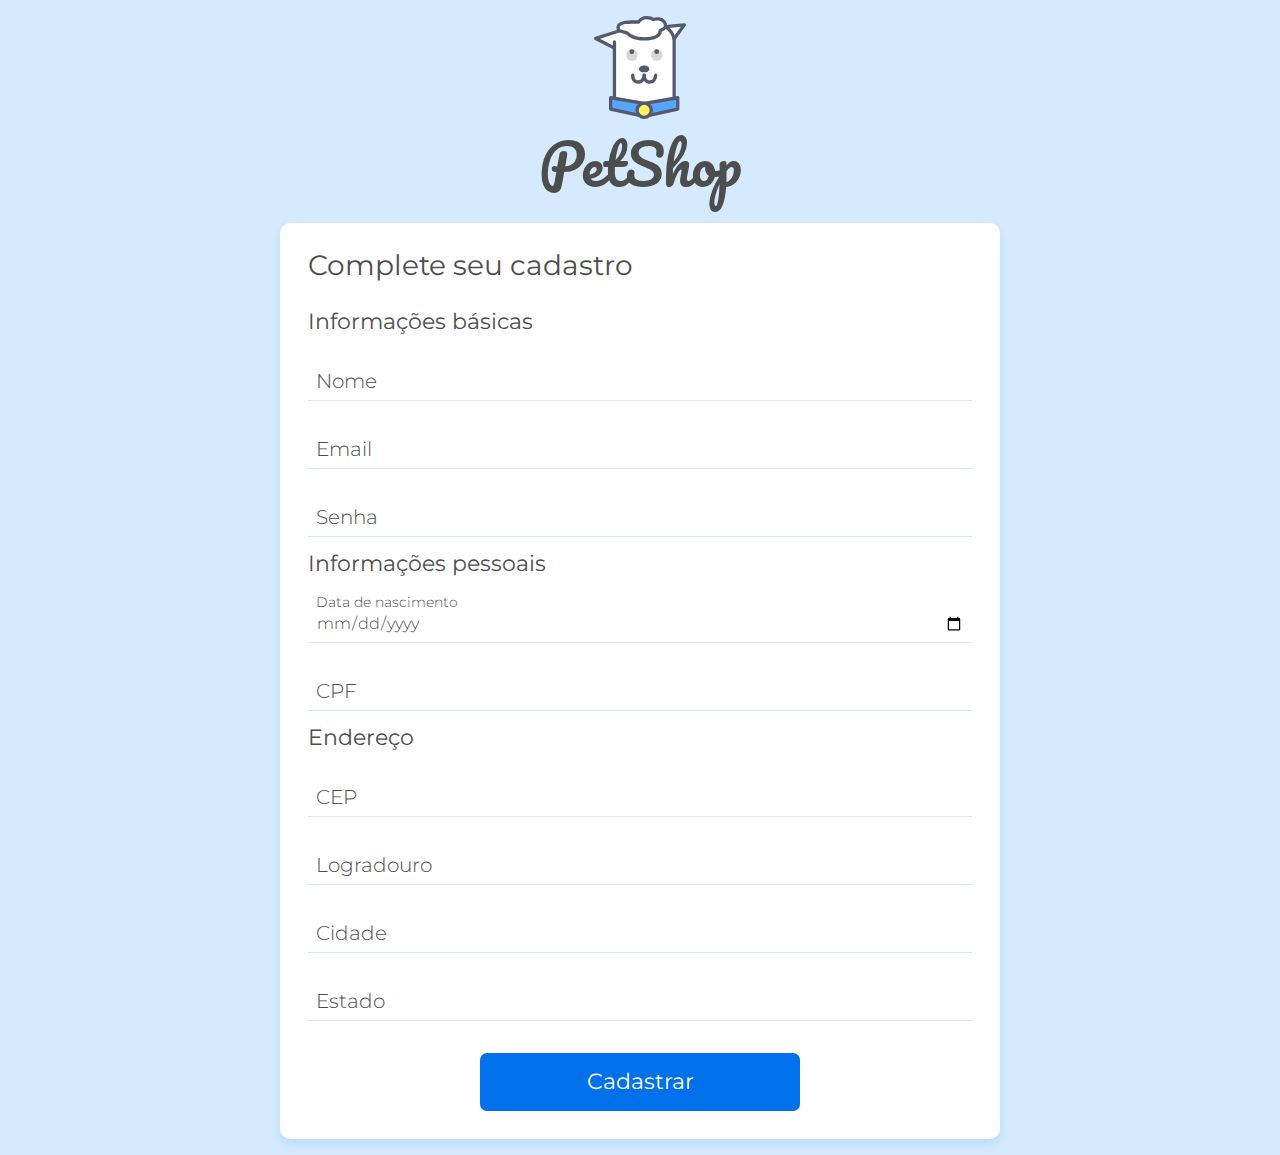
<file: projeto_inicial/admin/telas/index.html>
<!DOCTYPE html>
<html lang="pt">
<head>
    <meta charset="UTF-8">
    <meta name="viewport" content="width=device-width, initial-scale=1.0">
    <title>Doguito Petshop | Criar conta</title>
    <link rel="stylesheet" href="../assets/css/base/base.css">
    <link rel="stylesheet" href="../assets/css/cadastro.css">
</head>
<body>

    <main class="container flex flex--coluna flex--centro">
        <div class="cadastro-cabecalho">
            <img src="../assets/img/doguito.svg" alt="Logo Doguito" class="cadastro-cabecalho__logo">
            <h1 class="cadastro-cabecalho__titulo">PetShop</h1>
        </div>

        <section class="cartao">
            <h2 class="cartao__titulo">Complete seu cadastro</h2>
            <form action="./cadastro_concluido.html" class="formulario flex flex--coluna">
                <fieldset>
                    <legend class="formulario__legenda">Informações básicas</legend>
                    <div class="input-container">
                        <input name="nome" id="nome" class="input" type="text" placeholder="Nome" data-tipo="nome" required>
                        <label class="input-label" for="nome">Nome</label>
                        <span class="input-mensagem-erro">Este campo não está válido</span>
                    </div>
                    <div class="input-container">
                        <input name="email" id="email" class="input" type="email" placeholder="Email" data-tipo="email" required>
                        <label class="input-label" for="email">Email</label>
                        <span class="input-mensagem-erro">Este campo não está válido</span>
                    </div>
                    <div class="input-container">
                        <input name="senha" id="senha" class="input" type="password" placeholder="Senha" minlength="6" onkeyup="senhaForte()" data-tipo="senha" required>
                        <label class="input-label" for="senha">Senha</label>
                        <span class="status" id="status"></span>
                        <span class="input-mensagem-erro"></span>
                    </div>
                </fieldset>
                <fieldset>
                    <legend class="formulario__legenda">Informações pessoais</legend>
                    <div class="input-container">
                        <input name="nascimento" id="nascimento" class="input" type="date" placeholder="Data de nascimento" data-tipo="dataNascimento" required>
                        <label class="input-label" for="nascimento">Data de nascimento</label>
                        <span class="input-mensagem-erro"></span>
                    </div>
                    <div class="input-container">
                        <input name="cpf" id="cpf" class="input" type="text" placeholder="CPF" data-tipo="cpf" required>
                        <label class="input-label" for="cpf">CPF</label>
                        <span class="input-mensagem-erro"></span>
                    </div>
                </fieldset>
                <fieldset>
                    <legend class="formulario__legenda">Endereço</legend>
                    <div class="input-container">
                        <input name="cep" id="cep" class="input" type="number" placeholder="CEP" pattern="[\d]{5}-?[\d]{3}" data-tipo="cep" required>
                        <label class="input-label" for="cep">CEP</label>
                        <span class="input-mensagem-erro"></span>
                    </div>
                    <div class="input-container">
                        <input name="logradouro" id="logradouro" class="input" type="text" placeholder="Logradouro" data-tipo="logradouro" required>
                        <label class="input-label" for="logradouro">Logradouro</label>
                        <span class="input-mensagem-erro"></span>
                    </div>
                    <div class="input-container">
                        <input name="cidade" id="cidade" class="input" type="text" placeholder="Cidade" data-tipo="cidade" required>
                        <label class="input-label" for="cidade">Cidade</label>
                        <span class="input-mensagem-erro">Este campo não está válido</span>
                    </div>
                    <div class="input-container">
                        <input name="estado" id="estado" class="input" type="text" placeholder="Estado" data-tipo="estado" required>
                        <label class="input-label" for="estado">Estado</label>
                        <span class="input-mensagem-erro">Este campo não está válido</span>
                    </div>
                </fieldset>
                <a href="cadastro_concluido.html" class="botao">Cadastrar</a>
            </form>
        </section>
    </main>

    <script src="https://cdnjs.cloudflare.com/ajax/libs/jquery/2.1.3/jquery.min.js"></script>
    <script src="../validation/script.js"></script>
    <script src="../validation/app.js" type="module"></script>

</body>
</html>
</file>
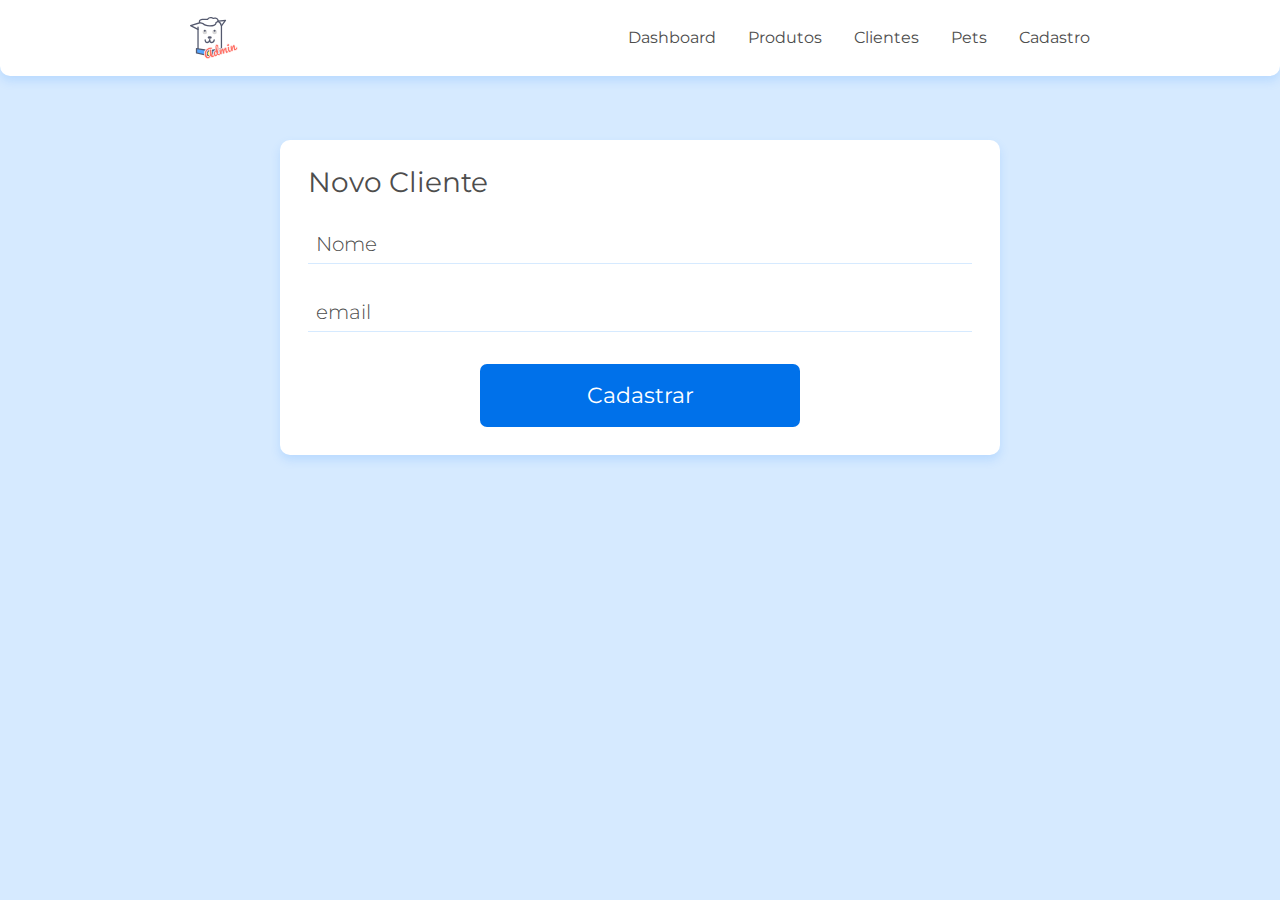
<file: projeto_inicial/admin/telas/cadastra_cliente.html>
<!DOCTYPE html>
<html lang="pt">
<head>
    <meta charset="UTF-8">
    <meta name="viewport" content="width=device-width, initial-scale=1.0">
    <title>Doguito Petshop | Cadastro de cliente</title>
    <link rel="stylesheet" href="../assets/css/base/base.css">
    <link rel="stylesheet" href="../assets/css/cadastra_cliente.css">
</head>
<body>
    
    <header class="cabecalho container">
        <img src="../assets/img/doguitoadm.svg" alt="Logotipo Doguito" class="cabecalho__logo">
        <nav>
            <ul class="cabecalho__lista-navegacao">
                <li class="cabecalho__link">
                    <a href="#">Dashboard</a>
                </li>
                <li class="cabecalho__link">
                    <a href="cadastro_produto.html">Produtos</a>
                </li>
                <li class="cabecalho__link">
                    <a href="lista_cliente.html">Clientes</a>
                </li>
                <li class="cabecalho__link">
                    <a href="#">Pets</a>
                </li>
                <li class="cabecalho__link">
                    <a href="index.html">Cadastro</a>
                </li>
            </ul>
        </nav>
    </header>

    <main class="container flex flex--centro flex--coluna">
        <section class="cartao cadastro">
            <h1 class="cartao__titulo">Novo Cliente</h1>
            <form class="flex flex--coluna" data-form>
                <div class="input-container">
                    <input name="nome" id="nome" class="input" type="text" placeholder="Nome" required data-nome>
                    <label class="input-label" for="nome">Nome</label>
                    <span class="input-mensagem-erro">Esse campo não pode estar vazio</span>
                </div>
                <div class="input-container">
                    <input name="email" id="email" class="input" type="text" placeholder="email" required data-email>
                    <label class="input-label" for="email" >email</label>
                    <span class="input-mensagem-erro">Esse campo não pode estar vazio</span>
                </div>
                <button type="submit"class="botao">
                Cadastrar
            </button>
            </form>
        </section>
    </main>

</body>

    <script src="../controller/cadastraClientes-controller.js" type="module"></script>

</html>
</file>
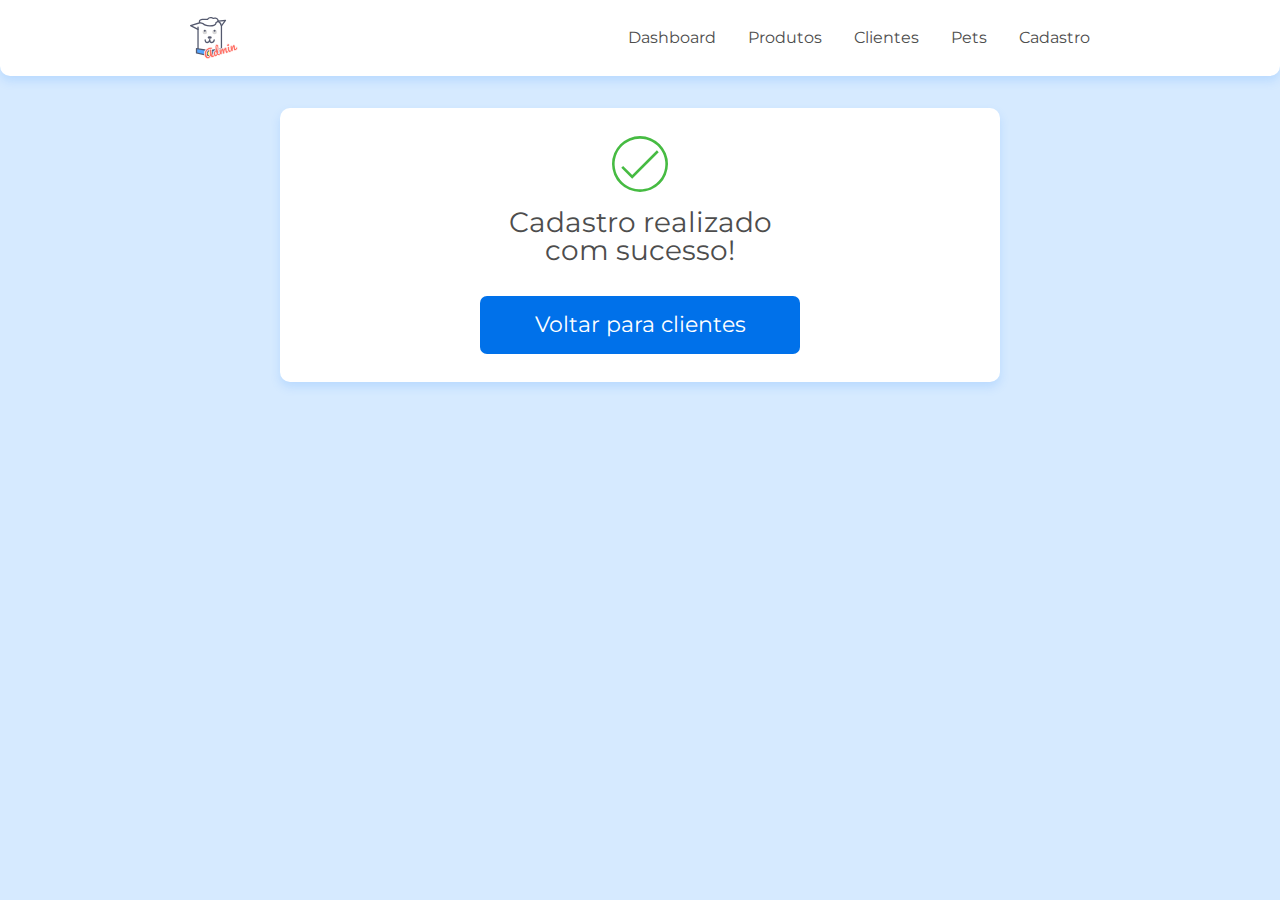
<file: projeto_inicial/admin/telas/cadastro_concluido.html>
<!DOCTYPE html>
<html lang="pt">
<head>
    <meta charset="UTF-8">
    <meta name="viewport" content="width=device-width, initial-scale=1.0">
    <title>Doguito Petshop | Cadastro concluído</title>
    <link rel="stylesheet" href="../assets/css/base/base.css">
    <link rel="stylesheet" href="../assets/css/cadastro_concluido.css">
</head>
<body>

    <header class="cabecalho container">
        <img src="../assets/img/doguitoadm.svg" alt="Logotipo Doguito" class="cabecalho__logo">
        <nav>
            <ul class="cabecalho__lista-navegacao">
                <li class="cabecalho__link">
                    <a href="#">Dashboard</a>
                </li>
                <li class="cabecalho__link">
                    <a href="cadastro_produto.html">Produtos</a>
                </li>
                <li class="cabecalho__link">
                    <a href="lista_cliente.html">Clientes</a>
                </li>
                <li class="cabecalho__link">
                    <a href="#">Pets</a>
                </li>
                <li class="cabecalho__link">
                    <a href="index.html">Cadastro</a>
                </li>
            </ul>
        </nav>
    </header>

    <main class="container flex flex--coluna flex--centro">
        <section class="cadastro-cartao cartao">
            <span class="cadastro-cartao__icone-concluido"></span>
            <h1 class="cadastro-cartao__titulo cartao__titulo">Cadastro realizado com sucesso!</h1>
            <a href="./lista_cliente.html" class="botao">Voltar para clientes</a>
        </section>
    </main>

</body>
</html>
</file>
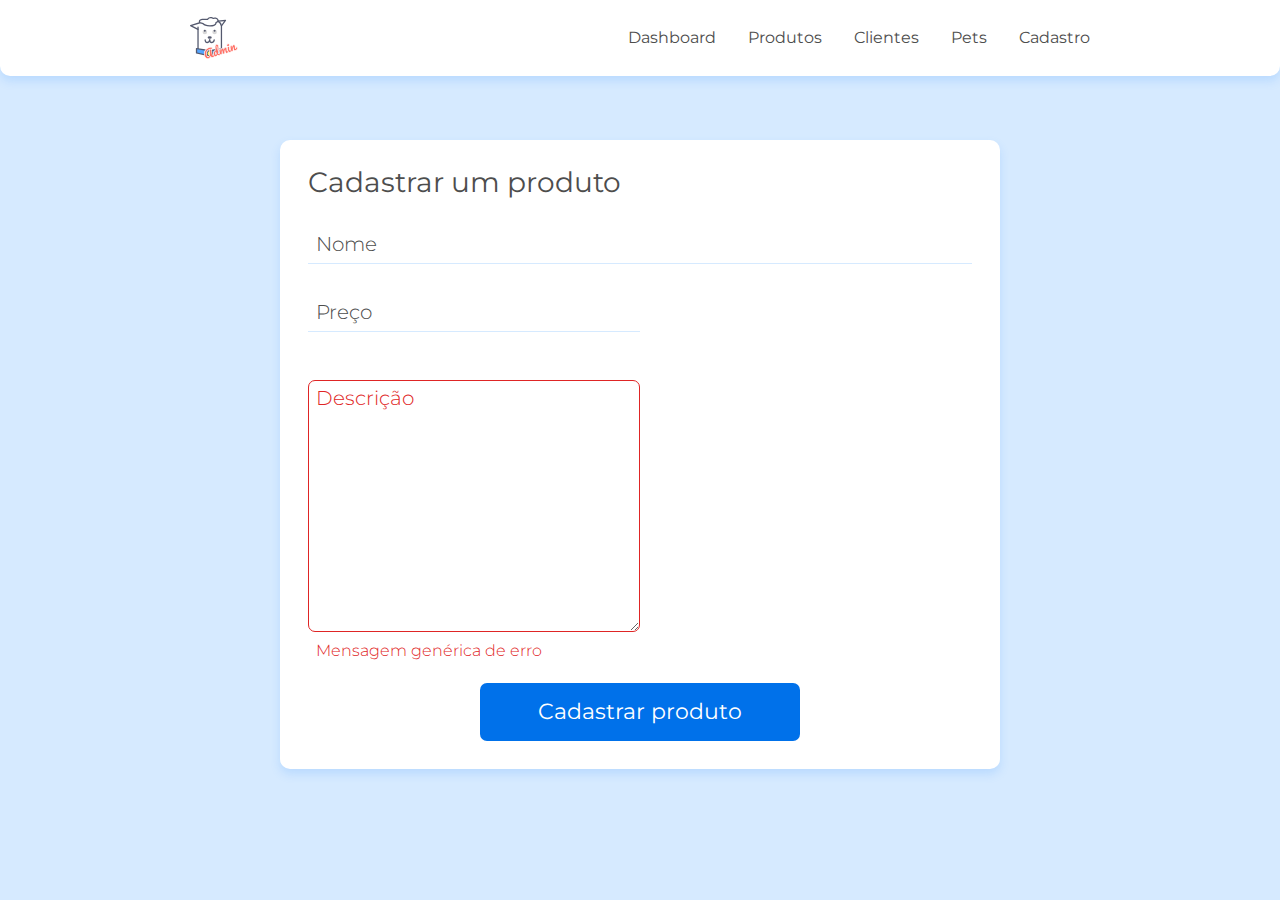
<file: projeto_inicial/admin/telas/cadastro_produto.html>
<!DOCTYPE html>
<html lang="pt">
<head>
    <meta charset="UTF-8">
    <meta name="viewport" content="width=device-width, initial-scale=1.0">
    <title>Doguito Petshop | Cadastro de produto</title>
    <link rel="stylesheet" href="../assets/css/base/base.css">
    <link rel="stylesheet" href="../assets/css/cadastra_cliente.css">
    <link rel="stylesheet" href="../assets/css/cadastro_produto.css">
</head>
<body>
    
    <header class="cabecalho container">
        <img src="../assets/img/doguitoadm.svg" alt="Logotipo Doguito" class="cabecalho__logo">
        <nav>
            <ul class="cabecalho__lista-navegacao">
                <li class="cabecalho__link">
                    <a href="#">Dashboard</a>
                </li>
                <li class="cabecalho__link">
                    <a href="cadastro_produto.html">Produtos</a>
                </li>
                <li class="cabecalho__link">
                    <a href="lista_cliente.html">Clientes</a>
                </li>
                <li class="cabecalho__link">
                    <a href="#">Pets</a>
                </li>
                <li class="cabecalho__link">
                    <a href="index.html">Cadastro</a>
                </li>
            </ul>
        </nav>
    </header>
    
    <main class="container flex flex--centro flex--coluna">
        <section class="cartao cadastro">
            <h1 class="cartao__titulo">Cadastrar um produto</h1>
            <form action="#" class="flex flex--coluna">
                <div class="input-container">
                    <input name="nome" id="nome" class="input" type="text" placeholder="Nome">
                    <label class="input-label" for="nome">Nome</label>
                    <span class="input-mensagem-erro">Mensagem genérica de erro</span>
                </div>
                <div class="input-container cadastro__preco-container">
                    <input name="preco" id="preco" class="input" type="text" placeholder="Preço">
                    <label class="input-label" for="preco">Preço</label>
                    <span class="input-mensagem-erro">Mensagem genérica de erro</span>
                </div>
                <div class="textarea-container textarea-container--invalido cadastro__descricao-container">
                    <textarea class="textarea cadastro__descricao" name="descricao" id="descricao" placeholder="Descrição"></textarea>
                    <label class="textarea-label" for="descricao">Descrição</label>
                    <span class="textarea-mensagem-erro">Mensagem genérica de erro</span>
                </div>
                <a href="./cadastro_produto_concluido.html" class="botao">Cadastrar produto</a>
            </form>
        </section>
    </main>
    
</body>
</html>
</file>
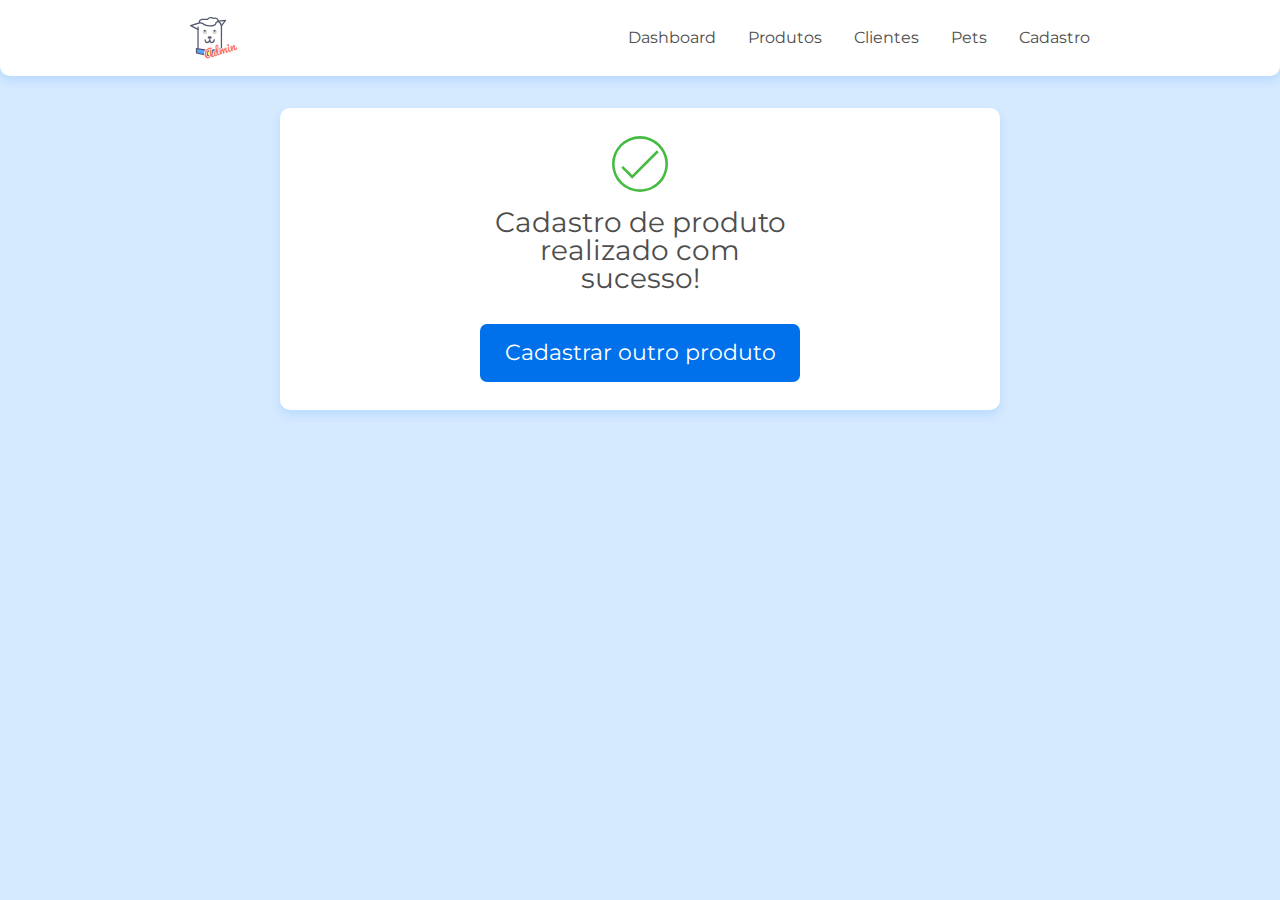
<file: projeto_inicial/admin/telas/cadastro_produto_concluido.html>
<!DOCTYPE html>
<html lang="pt">
<head>
    <meta charset="UTF-8">
    <meta name="viewport" content="width=device-width, initial-scale=1.0">
    <title>Doguito Petshop | Cadastro concluído</title>
    <link rel="stylesheet" href="../assets/css/base/base.css">
    <link rel="stylesheet" href="../assets/css/cadastro_concluido.css">
</head>
<body>

    <header class="cabecalho container">
        <img src="../assets/img/doguitoadm.svg" alt="Logotipo Doguito" class="cabecalho__logo">
        <nav>
            <ul class="cabecalho__lista-navegacao">
                <li class="cabecalho__link">
                    <a href="#">Dashboard</a>
                </li>
                <li class="cabecalho__link">
                    <a href="cadastro_produto.html">Produtos</a>
                </li>
                <li class="cabecalho__link">
                    <a href="lista_cliente.html">Clientes</a>
                </li>
                <li class="cabecalho__link">
                    <a href="#">Pets</a>
                </li>
                <li class="cabecalho__link">
                    <a href="index.html">Cadastro</a>
                </li>
            </ul>
        </nav>
    </header>

    <main class="container flex flex--coluna flex--centro">
        <section class="cadastro-cartao cartao">
            <span class="cadastro-cartao__icone-concluido"></span>
            <h1 class="cadastro-cartao__titulo cartao__titulo">Cadastro de produto realizado com sucesso!</h1>
            <a href="./cadastro_produto.html" class="botao">Cadastrar outro produto</a>
        </section>
    </main>
    
</body>
</html>
</file>
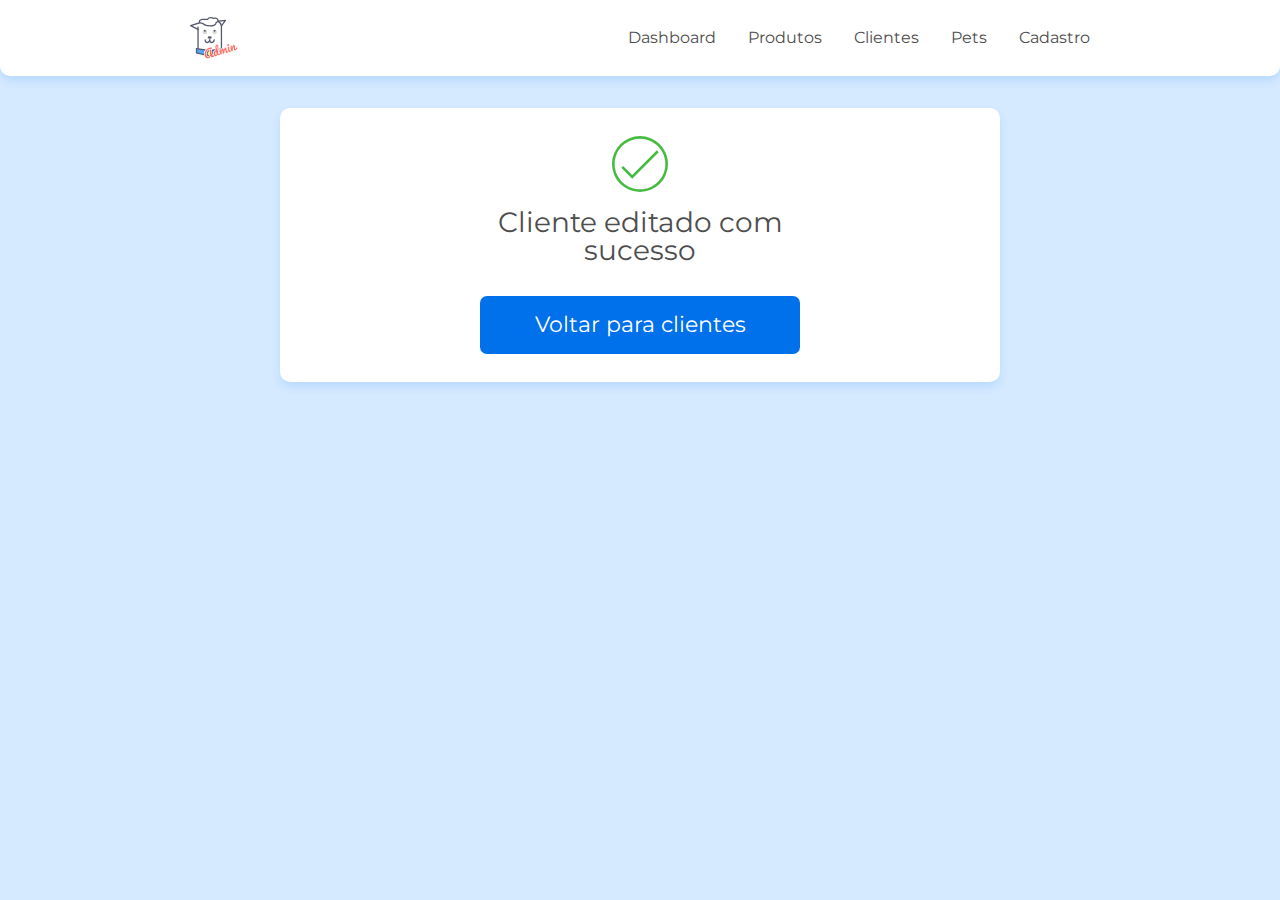
<file: projeto_inicial/admin/telas/edicao_concluida.html>
<!DOCTYPE html>
<html lang="pt">
<head>
    <meta charset="UTF-8">
    <meta name="viewport" content="width=device-width, initial-scale=1.0">
    <title>Doguito Petshop | Cadastro concluído</title>
    <link rel="stylesheet" href="../assets/css/base/base.css">
    <link rel="stylesheet" href="../assets/css/edicao_concluida.css">
</head>
<body>
    
    <header class="cabecalho container">
        <img src="../assets/img/doguitoadm.svg" alt="Logotipo Doguito" class="cabecalho__logo">
        <nav>
            <ul class="cabecalho__lista-navegacao">
                <li class="cabecalho__link">
                    <a href="#">Dashboard</a>
                </li>
                <li class="cabecalho__link">
                    <a href="cadastro_produto.html">Produtos</a>
                </li>
                <li class="cabecalho__link">
                    <a href="lista_cliente.html">Clientes</a>
                </li>
                <li class="cabecalho__link">
                    <a href="#">Pets</a>
                </li>
                <li class="cabecalho__link">
                    <a href="index.html">Cadastro</a>
                </li>
            </ul>
        </nav>
    </header>

    <main class="container flex flex--coluna flex--centro">
        <section class="cadastro-cartao cartao">
            <span class="cadastro-cartao__icone-concluido"></span>
            <h1 class="cadastro-cartao__titulo cartao__titulo">Cliente editado com sucesso</h1>
            <a href="./lista_cliente.html" class="botao">Voltar para clientes</a>
        </section>
    </main>

</body>
</html>
</file>
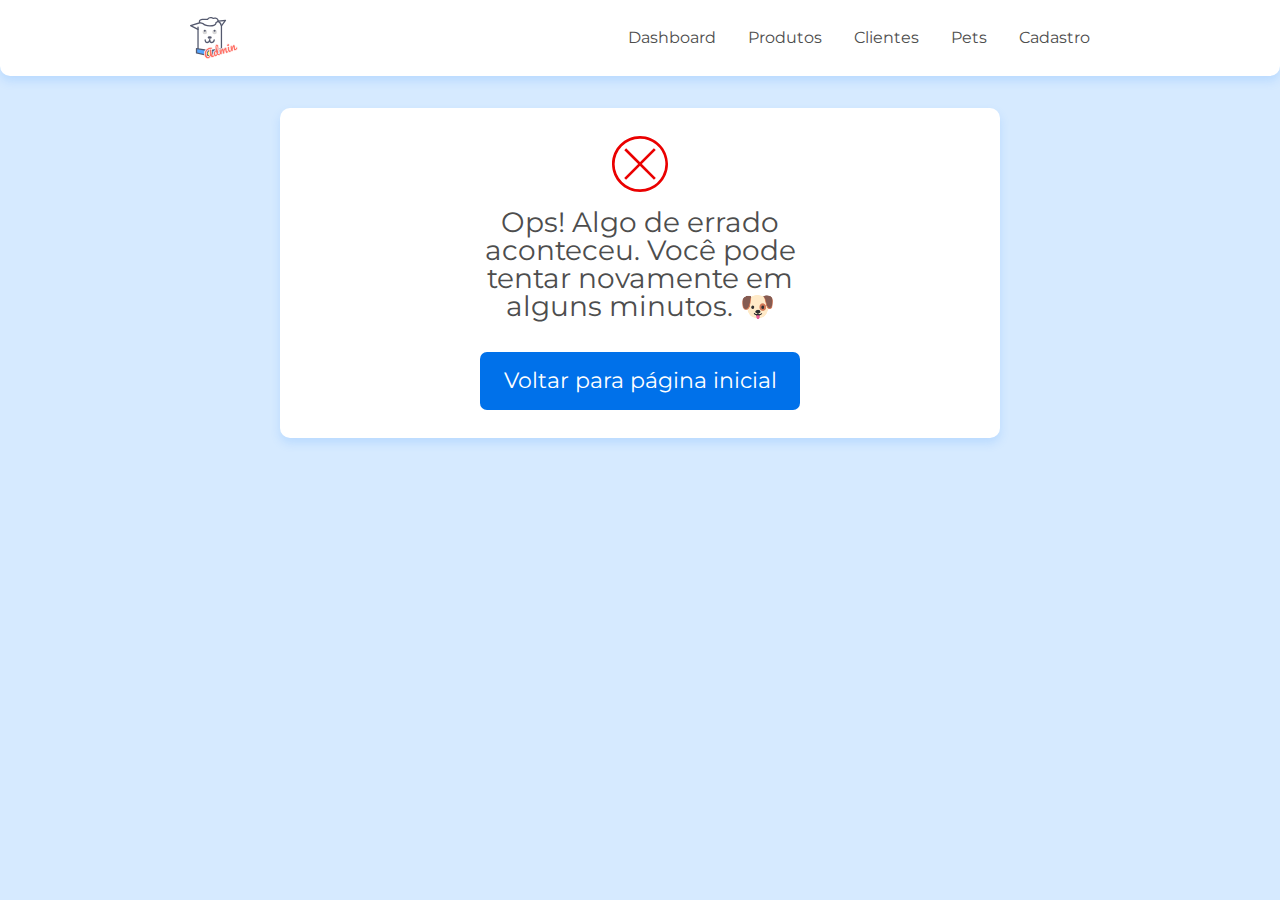
<file: projeto_inicial/admin/telas/edita_cliente.html>
<!DOCTYPE html>
<html lang="pt">
<head>
    <meta charset="UTF-8">
    <meta name="viewport" content="width=device-width, initial-scale=1.0">
    <title>Doguito Petshop | Atualizar cliente</title>
    <link rel="stylesheet" href="../assets/css/base/base.css">
    <link rel="stylesheet" href="../assets/css/cadastra_cliente.css">
</head>
<body>

    <header class="cabecalho container">
        <img src="../assets/img/doguitoadm.svg" alt="Logotipo Doguito" class="cabecalho__logo">
        <nav>
            <ul class="cabecalho__lista-navegacao">
                <li class="cabecalho__link">
                    <a href="#">Dashboard</a>
                </li>
                <li class="cabecalho__link">
                    <a href="cadastro_produto.html">Produtos</a>
                </li>
                <li class="cabecalho__link">
                    <a href="lista_cliente.html">Clientes</a>
                </li>
                <li class="cabecalho__link">
                    <a href="#">Pets</a>
                </li>
                <li class="cabecalho__link">
                    <a href="index.html">Cadastro</a>
                </li>
            </ul>
        </nav>
    </header>

    <main class="container flex flex--centro flex--coluna">
        <section class="cartao cadastro">
            <h1 class="cartao__titulo">Edição</h1>
            <form action="#" class="flex flex--coluna" data-form>
                <div class="input-container">
                    <input name="nome" id="nome" class="input" type="text" placeholder="Nome" required data-nome>
                    <label class="input-label" for="nome">Nome</label>
                    <span class="input-mensagem-erro">Esse campo não pode ficar vazio</span>
                </div>
                <div class="input-container">
                    <input name="email" id="email" class="input" type="text" placeholder="email" required data-email>
                    <label class="input-label" for="email">email</label>
                    <span class="input-mensagem-erro">Esse campo não pode ficar vazio</span>
                </div>
                <button type="submit"class="botao">
                    Editar cliente
                </button>
            </form>
        </section>
    </main>

    <script src="../controller/atualizarCliente-controller.js" type="module"></script>
    
</body>
</html>
</file>
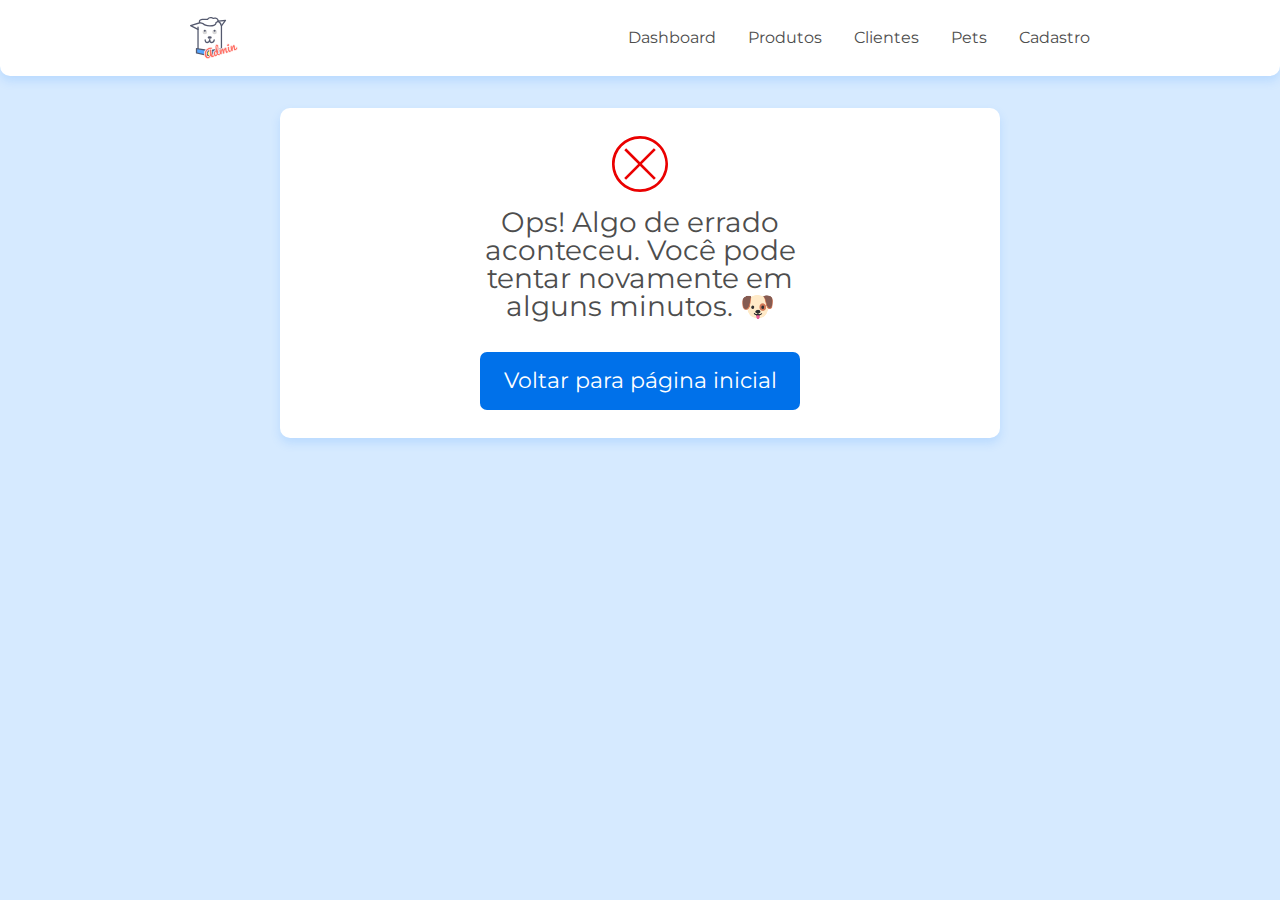
<file: projeto_inicial/admin/telas/erro.html>
<!DOCTYPE html>
<html lang="pt">
<head>
    <meta charset="UTF-8">
    <meta name="viewport" content="width=device-width, initial-scale=1.0">
    <title>Doguito Petshop | Cadastro concluído</title>
    <link rel="stylesheet" href="../assets/css/base/base.css">
    <link rel="stylesheet" href="../assets/css/erro_geral.css">
</head>
<body>

    <header class="cabecalho container">
        <img src="../assets/img/doguitoadm.svg" alt="Logotipo Doguito" class="cabecalho__logo">
        <nav>
            <ul class="cabecalho__lista-navegacao">
                <li class="cabecalho__link">
                    <a href="#">Dashboard</a>
                </li>
                <li class="cabecalho__link">
                    <a href="cadastro_produto.html">Produtos</a>
                </li>
                <li class="cabecalho__link">
                    <a href="lista_cliente.html">Clientes</a>
                </li>
                <li class="cabecalho__link">
                    <a href="#">Pets</a>
                </li>
                <li class="cabecalho__link">
                    <a href="index.html">Cadastro</a>
                </li>
            </ul>
        </nav>
    </header>

    <main class="container flex flex--coluna flex--centro">
        <section class="cadastro-cartao cartao">
            <span class="cadastro-cartao__icone-concluido"></span>
            <h1 class="cadastro-cartao__titulo cartao__titulo">Ops! Algo de errado aconteceu. Você pode tentar novamente em alguns minutos. &#128054</h1>
            <a href="./lista_cliente.html" class="botao">Voltar para página inicial</a>
        </section>
    </main>

</body>
</html>
</file>
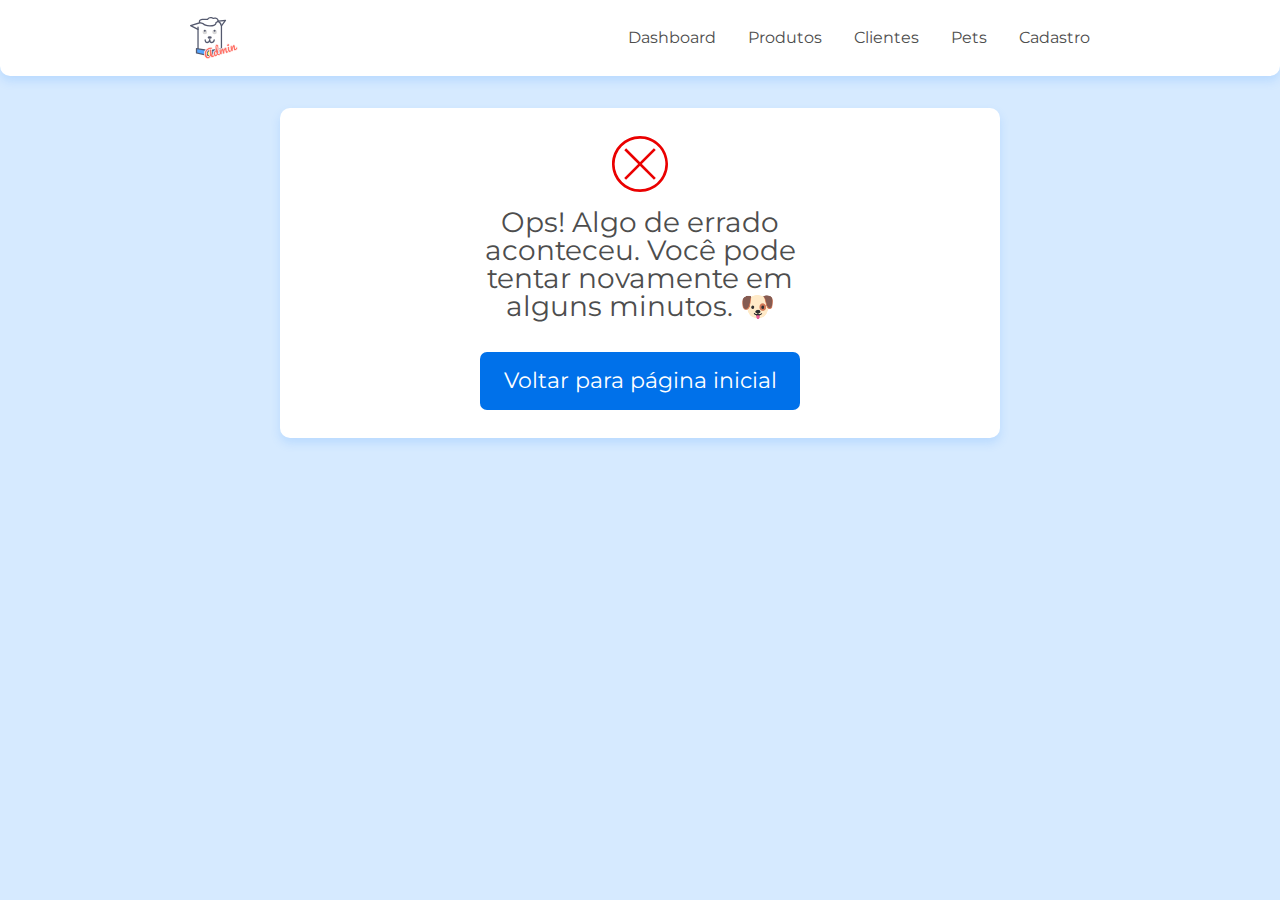
<file: projeto_inicial/admin/telas/lista_cliente.html>
<!DOCTYPE html>
<html lang="pt">
<head>
    <meta charset="UTF-8">
    <meta name="viewport" content="width=device-width, initial-scale=1.0">
    <title>Doguito Petshop | Clientes</title>
    <link href="https://fonts.googleapis.com/css2?family=Montserrat:wght@300;400&display=swap" rel="stylesheet">
    <link href="https://fonts.googleapis.com/css2?family=Pacifico&display=swap" rel="stylesheet"> 
    <link rel="stylesheet" href="../assets/css/base/base.css">
    <link rel="stylesheet" href="../assets/css/componentes/cabecalho.css">
    <link rel="stylesheet" href="../assets/css/lista_cliente.css">
    <link rel="stylesheet" href="../assets/css/componentes/tabela.css">
    <link rel="stylesheet" href="../assets/css/componentes/botao.css">
    <link rel="stylesheet" href="../assets/css/componentes/modal.css">
</head>
<body>
    
    <header class="cabecalho container">
        <img src="../assets/img/doguitoadm.svg" alt="Logotipo Doguito" class="cabecalho__logo">
        <nav>
            <ul class="cabecalho__lista-navegacao">
                <li class="cabecalho__link">
                    <a href="#">Dashboard</a>
                </li>
                <li class="cabecalho__link">
                    <a href="cadastro_produto.html">Produtos</a>
                </li>
                <li class="cabecalho__link">
                    <a href="lista_cliente.html">Clientes</a>
                </li>
                <li class="cabecalho__link">
                    <a href="#">Pets</a>
                </li>
                <li class="cabecalho__link">
                    <a href="index.html">Cadastro</a>
                </li>
            </ul>
        </nav>
    </header>

    <main class="clientes-container">
        <table class="tabela">
            <thead>
                <tr>
                    <th class="tabela__coluna--p">Nome</th>
                    <th class="tabela__coluna--g">Email</th>
                    <th class="tabela__coluna--m tabela__alinhamento--direita">
                        <a href="./cadastra_cliente.html" class="botao-simples botao-simples--adicionar">Novo Cliente</a>
                    </th>
                </tr>
            </thead>
            <tbody data-tabela></tbody>
        </table>
        <div class="modal-container modal--fechado">
            <article class="modal">
                <h2 class="modal__titulo">Excluir</h2>
                <button class="modal__fechar">X</button>
                <p class="modal__texto">Deseja excluir essa entrada?</p>
                <div class="modal__botao-container">
                    <button class="modal__botao modal__botao--confirmar">Excluir</button>
                    <button class="modal__botao">Não excluir</button>
                </div>
            </article>
        </div>
    </main>

</body> 

    <script src="../controller/listaClientes-controller.js" type="module"></script>

</html>
</file>
<file: projeto_inicial/admin/assets/css/cadastro.css>
.cadastro-cabecalho {
    display: flex;
    flex-direction: column;
    align-items: center;

    padding-top: 1rem;
}

.cadastro-cabecalho__logo {
    width: 2.625rem;
    margin-bottom: 0.5rem;
}

.cadastro-cabecalho__titulo {
    font-family: var(--fonte-familia-logo);
    font-size: var(--fonte-tamanho-logo);
    margin-bottom: 1rem;
}

@media(min-width: 800px) {
    .cadastro-cabecalho__logo {
        width: 5.75rem;
        margin-bottom: 1rem;
    }

    .cadastro-cabecalho__titulo {
        margin-bottom: 2rem;
    }
}
</file>
<file: projeto_inicial/admin/assets/css/cadastra_cliente.css>
.cadastro {
    display: flex;
    flex-direction: column;
    margin-top: 2rem;
}
</file>
<file: projeto_inicial/admin/assets/css/cadastro_concluido.css>
.cadastro-cartao {
    display: flex;
    flex-direction: column;
    align-items: center;
    text-align: center;
}

.cadastro-cartao__icone-concluido {
    display: block;
    width: 3.5rem;
    height: 3.5rem;

    margin-bottom: 1rem;

    background-image: url(../img/checkmark.svg);
    background-size: cover;
    background-repeat: no-repeat;
}

.cadastro-cartao__titulo {
    max-width: 20rem;
}
</file>
<file: projeto_inicial/admin/assets/css/cadastro_produto.css>
.cadastro__descricao {
    height: 15.75rem;
}

.cadastro__preco-container, .cadastro__descricao-container {
    width: 50%;
}
</file>
<file: projeto_inicial/admin/assets/css/edicao_concluida.css>
.cadastro-cartao {
    display: flex;
    flex-direction: column;
    align-items: center;
    text-align: center;
}

.cadastro-cartao__icone-concluido {
    display: block;
    width: 3.5rem;
    height: 3.5rem;

    margin-bottom: 1rem;

    background-image: url(../img/checkmark.svg);
    background-size: cover;
    background-repeat: no-repeat;
}

.cadastro-cartao__titulo {
    max-width: 20rem;
}
</file>
<file: projeto_inicial/admin/assets/css/erro_geral.css>
.cadastro-cartao {
    display: flex;
    flex-direction: column;
    align-items: center;
    text-align: center;
}

.cadastro-cartao__icone-concluido {
    display: block;
    width: 3.5rem;
    height: 3.5rem;

    margin-bottom: 1rem;

    background-image: url(../img/denied.svg);
    background-size: cover;
    background-repeat: no-repeat;
}

.cadastro-cartao__titulo {
    max-width: 20rem;
}
</file>
<file: projeto_inicial/admin/assets/css/componentes/cabecalho.css>
.cabecalho {
    background-color: var(--cor-contraste-claro);
    border-radius: 0 0 10px 10px;
    box-shadow: var(--sombra);
    display: flex;
    justify-content: space-between;
    align-items: center;
    height: 4.75rem;
    margin-bottom: 2rem;
}

.cabecalho__logo {
    width: 3rem;
}

.cabecalho__lista-navegacao {
    display: flex;
}

.cabecalho__link {
    margin-left: 2rem;
}
</file>
<file: projeto_inicial/admin/assets/css/lista_cliente.css>
.clientes-container {
    padding-right: 1rem;
    padding-left: 1rem;
}

@media(min-width: 1200px) {
	.clientes-container {
		padding-left: calc((100vw - 900px)/2);
		padding-right: calc((100vw - 900px)/2);
	}
}
</file>
<file: projeto_inicial/admin/assets/css/componentes/tabela.css>
.tabela {
    margin-top: 2.25rem;

    width: 100%;

    background-color: var(--cor-contraste-claro);
    border-radius: 10px;
    box-shadow: var(--sombra);

    border-collapse: initial;

    text-align: left;
}

.tabela td:first-of-type, .tabela th:first-of-type {
    padding-left: 1.75rem;
}

.tabela td:last-of-type, .tabela th:last-of-type {
    padding-right: 1.75rem;
}

.tabela thead {
    font-size: var(--fonte-tamanho-tabela-cabecalho);
}

.tabela th {
    padding-top: 1.75rem;
    padding-bottom: 1.75rem;
    border-bottom: 1px solid var(--cor-secundaria);
}

.tabela td {
    padding-top: 1rem;
    padding-bottom: 1rem;
}

.tabela__alinhamento--direita {
    text-align: right;
}

.tabela__coluna--p {
    width: 20%;
}

.tabela__coluna--m {
    width: 25%;
}

.tabela__coluna--g {
    width: 50%;
}

.tabela tr:last-of-type td {
    padding-bottom: 1.75rem;
}

.tabela__botoes-controle {
    display: flex;
    align-items: center;
    justify-content: flex-end;
}

.tabela__botoes-controle li:first-of-type {
    margin-right: 2.25rem;
}

.td {
    padding: 1rem;
}
</file>
<file: projeto_inicial/admin/assets/css/componentes/botao.css>
.botao {
    display: block;
    background-color: var(--cor-primaria);
    border-radius: 7px;
    width: 100%;
    margin-top: 1rem;
    max-width: 20rem;
    padding: 1.125rem;
    box-sizing: border-box;
    color: var(--cor-contraste-claro);
    font-size: var(--fonte-tamanho-botao);
    align-self: center;
    text-align: center;
}

.botao-simples {
    border: none;
    background-color: unset;
}

.botao-simples--adicionar {
    color: var(--cor-primaria);
}

.botao-simples--excluir {
    color: var(--cor-aviso);
}

.botao-simples--editar {
    color: var(--cor-sucesso);
}
</file>
<file: projeto_inicial/admin/assets/css/componentes/modal.css>
.modal {
    background-color: var(--cor-contraste-claro);
    border-radius: 10px;
    padding: 1.75rem;
    box-sizing: border-box;
    max-width: 22.5rem;
    position: relative;
}

.modal-container {
    background-color: var(--cor-transparencia);
    display: flex;
    justify-content: center;
    align-items: center;
    width: 100vw;
    height: 100vh;
    position: fixed;
    top: 0;
    left: 0;
    transition: 0.25s;
}

.modal__titulo {
    font-size: var(--fonte-tamanho-modal-titulo);
    color: var(--cor-aviso);
    margin-bottom: 1rem;
}

.modal__botao {
    font-size: var(--fonte-tamanho-modal-botao);
}

.modal__texto { 
    margin-bottom: 3.875rem;
}

.modal__botao--confirmar {
    color: var(--cor-aviso);
    margin-right: 2.25rem;
}

.modal__botao-container {
    display: flex;
}

.modal__fechar {
    position: absolute;
    display: block;
    height: 1rem;
    width: 1rem;
    top: 1.75rem;
    right: 1.75rem;
}

.modal--fechado {
    left: -100vw;
    transition: .25s;
}
</file>
<file: projeto_inicial/admin/assets/css/base/base.css>
@import url(_reset.css);
@import url(_variaveis.css);
@import url('../componentes/botao.css');
@import url('../componentes/inputs.css');
@import url('../componentes/cartao.css');
@import url('../componentes/cabecalho.css');
@import url('https://fonts.googleapis.com/css2?family=Montserrat:wght@300;400&display=swap');
@import url('https://fonts.googleapis.com/css2?family=Pacifico&display=swap');

body {
	background-color: var(--cor-secundaria);
	color: var(--cor-contraste-escuro);
	font-family: var(--fonte-familia-corpo);
	overflow-x: hidden;
}

.container { 
	padding-right: 1rem;
	padding-left: 1rem;
}

.flex {
	display: flex;
}

.flex--centro {
	align-items: center;
	justify-content: center;
}

.flex--coluna {
	flex-direction: column;
}

@media(min-width: 800px) {
  .container {
		padding-right: 2.5rem;
		padding-left: 2.5rem;	
	}
}

@media(min-width: 1200px) {
	.container {
		padding-left: calc((100vw - 900px)/2);
		padding-right: calc((100vw - 900px)/2);
	}
}
</file>
